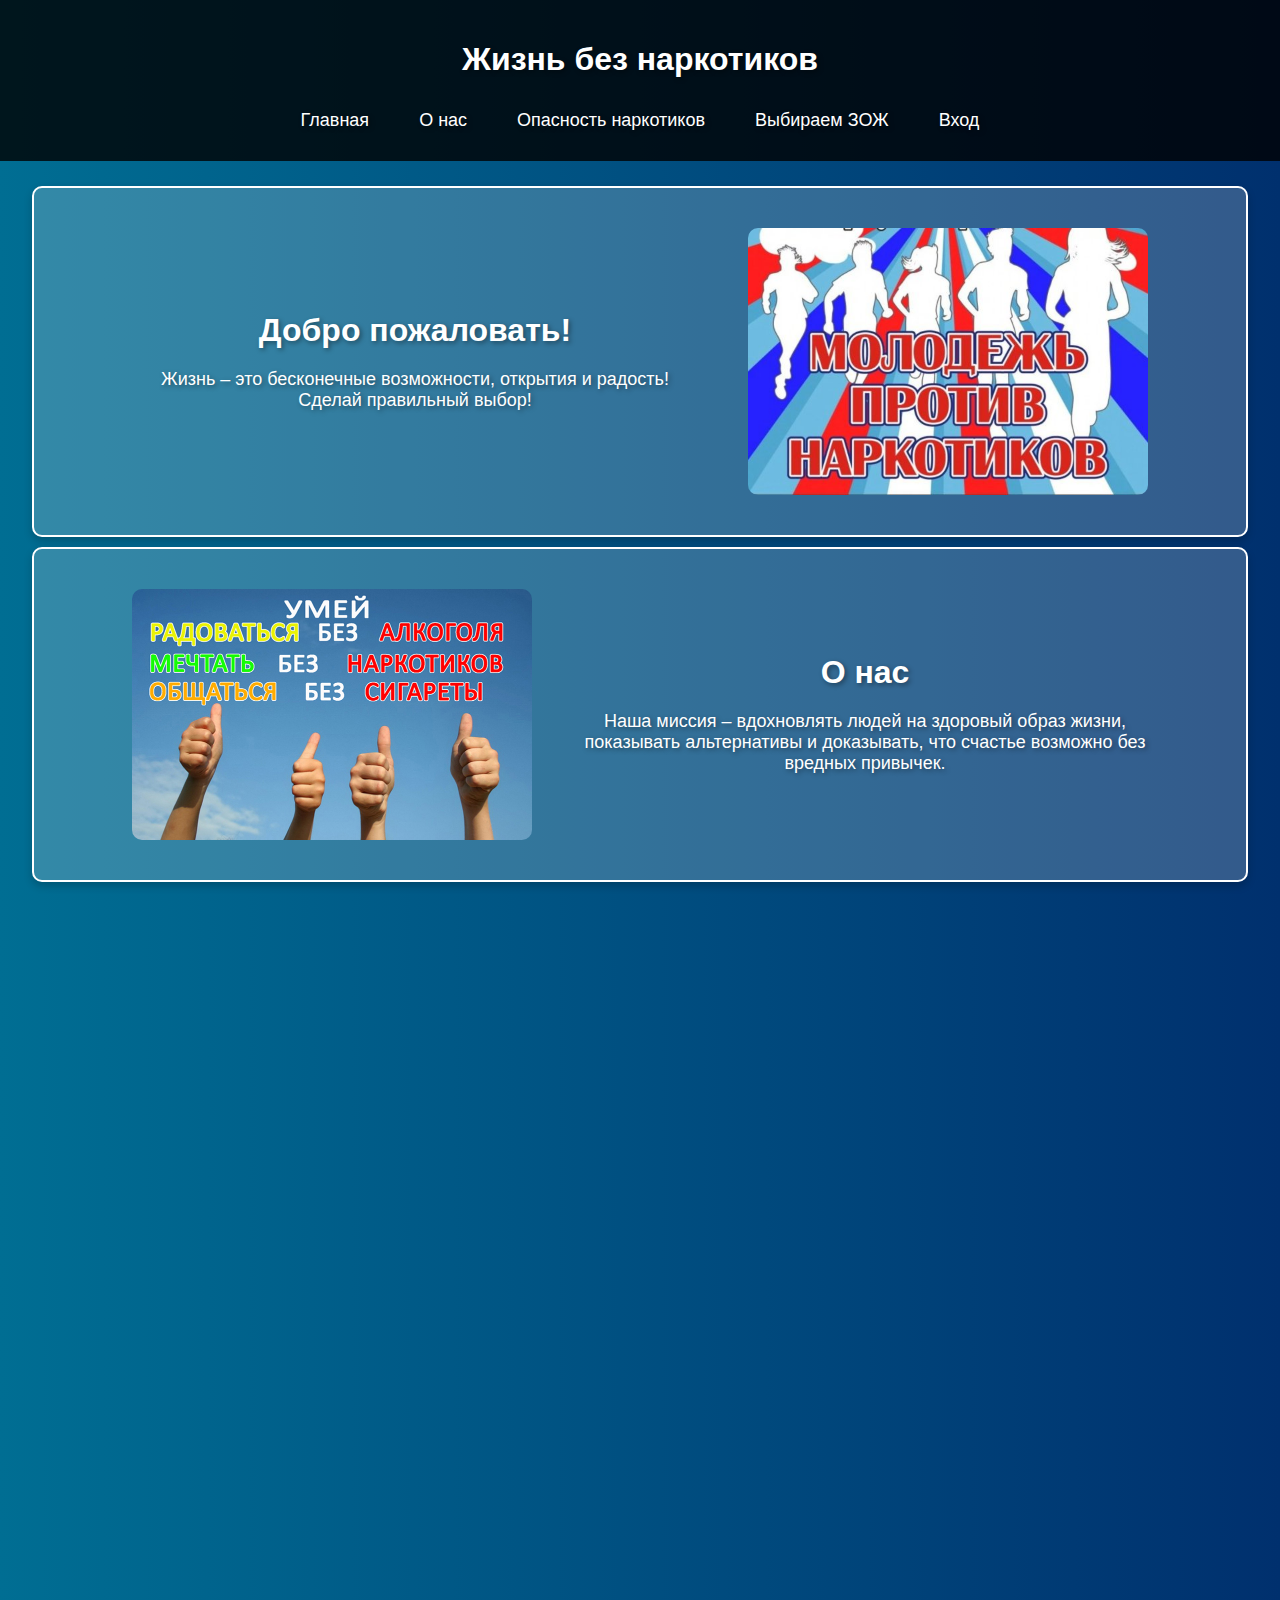
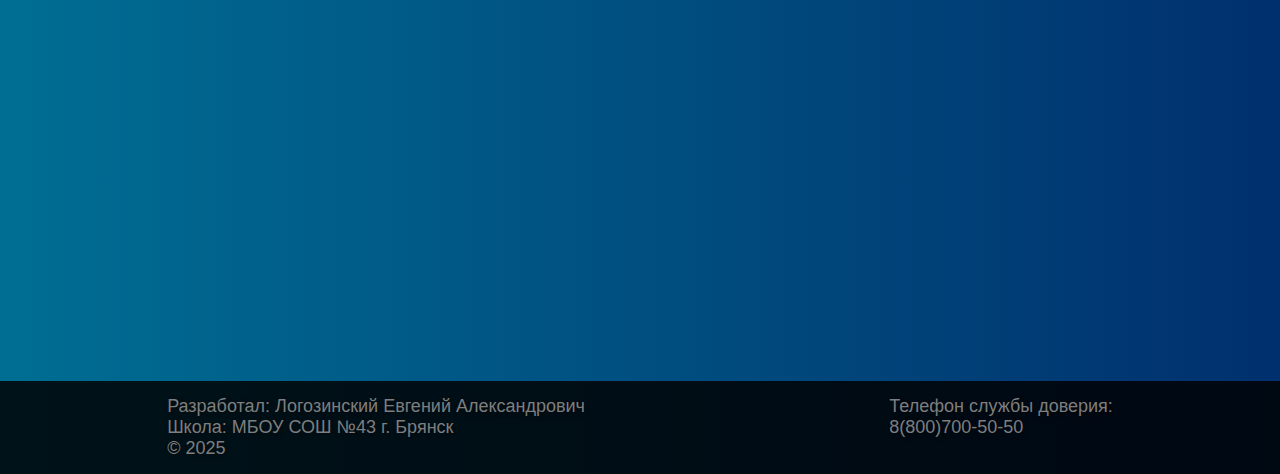
<file: index.html>
<!DOCTYPE html>
<html lang="ru">

<head>
    <meta charset="UTF-8">
    <meta name="viewport" content="width=device-width, initial-scale=1.0">
    <title>Жизнь без наркотиков</title>
    <link rel="stylesheet" href="./style.css">

</head>

<body>
    <header>
        <h1>Жизнь без наркотиков</h1>
        <nav>
            <ul>
                <li><a href="#home">Главная</a></li>
                <li><a href="#about">О нас</a></li>
                <li><a href="#dangers">Опасность наркотиков</a></li>
                <li><a href="#healthy">Выбираем ЗОЖ</a></li>
                <li><a href="#login">Вход</a></li>
            </ul>
        </nav>
    </header>
    <div class="bloks">
        <section class="block" id="home">
            <div class="text">
                <h2>Добро пожаловать!</h2>
                <p>Жизнь – это бесконечные возможности, открытия и радость! Сделай правильный выбор!</p>
            </div>
            <img src="./images/1683327018_kartinkof-club-p-kartinki-antinarkoticheskoi-napravlennosti-22.jpg"
                alt="Мотивирующее изображение">
        </section>

        <section class="block" id="about">
            <img src="./images/article6028-1.jpg" alt="О нас">
            <div class="text">
                <h2>О нас</h2>
                <p>Наша миссия – вдохновлять людей на здоровый образ жизни, показывать альтернативы и доказывать, что
                    счастье возможно без вредных привычек.</p>
            </div>
        </section>

        <section class="block" id="dangers">
            <div class="text">
                <h2>Опасность наркотиков</h2>
                <p>Наркотики разрушают мечты, здоровье и судьбы. Сделай осознанный выбор!</p>
            </div>
            <img src="./images/c904d323-0837-4849-9401-75679d72e79e.jpg" alt="Опасность наркотиков">
        </section>
        <section class="block" id="healthy">
            <img src="./images/unnamed.jpg" alt="Здоровый образ жизни">
            <div class="text">
                <h2>Выбираем ЗОЖ</h2>
                <p>Занимайся спортом, путешествуй, находи новые увлечения! Жизнь без наркотиков – это энергия, успех и
                    уверенность в завтрашнем дне!</p>
            </div>
        </section>
    </div>
    <div class="login">
        <section id="login" class="">
            <form id="loginForm" class="">
                <h2 style="margin-bottom: 5px;">Вход</h2>
                <p style="margin-bottom: 20px;">Войдите для получение дополнительной информации</p>
                <input type="text" placeholder="Имя" required>
                <input type="password" placeholder="Пароль" required>
                <button type="submit">Войти</button>
                <p class="regbttonc" onclick="reg_window()">Зарегистрироваться >>></p>
            </form>
            <form id="regForm" class="none">
                <h2>Регистрация</h2>
                <input type="text" placeholder="Имя" required>
                <input type="password" placeholder="Пароль" required>
                <input type="password" placeholder="Подтвердите пароль" required>
                <button type="submit">Зарегистрироваться</button>
                <p class="logbttonc" onclick="login_window()">Войти >>></p>

            </form>
        </section>
    </div>
    <button id="scrollTopBtn" title="Наверх">↑</button>
    <footer>
        <div class="creater">
            <p>Разработал: Логозинский Евгений Александрович</p>
            <p>Школа: МБОУ СОШ №43 г. Брянск</p>
            <p>&copy; 2025</p>
        </div>
        <div class="sup">
            <p>Телефон службы доверия:</p>
            <p>8(800)700-50-50</p>
        </div>
    </footer>
    
    <script src="./main.js"></script>
</body>

</html>
</file>
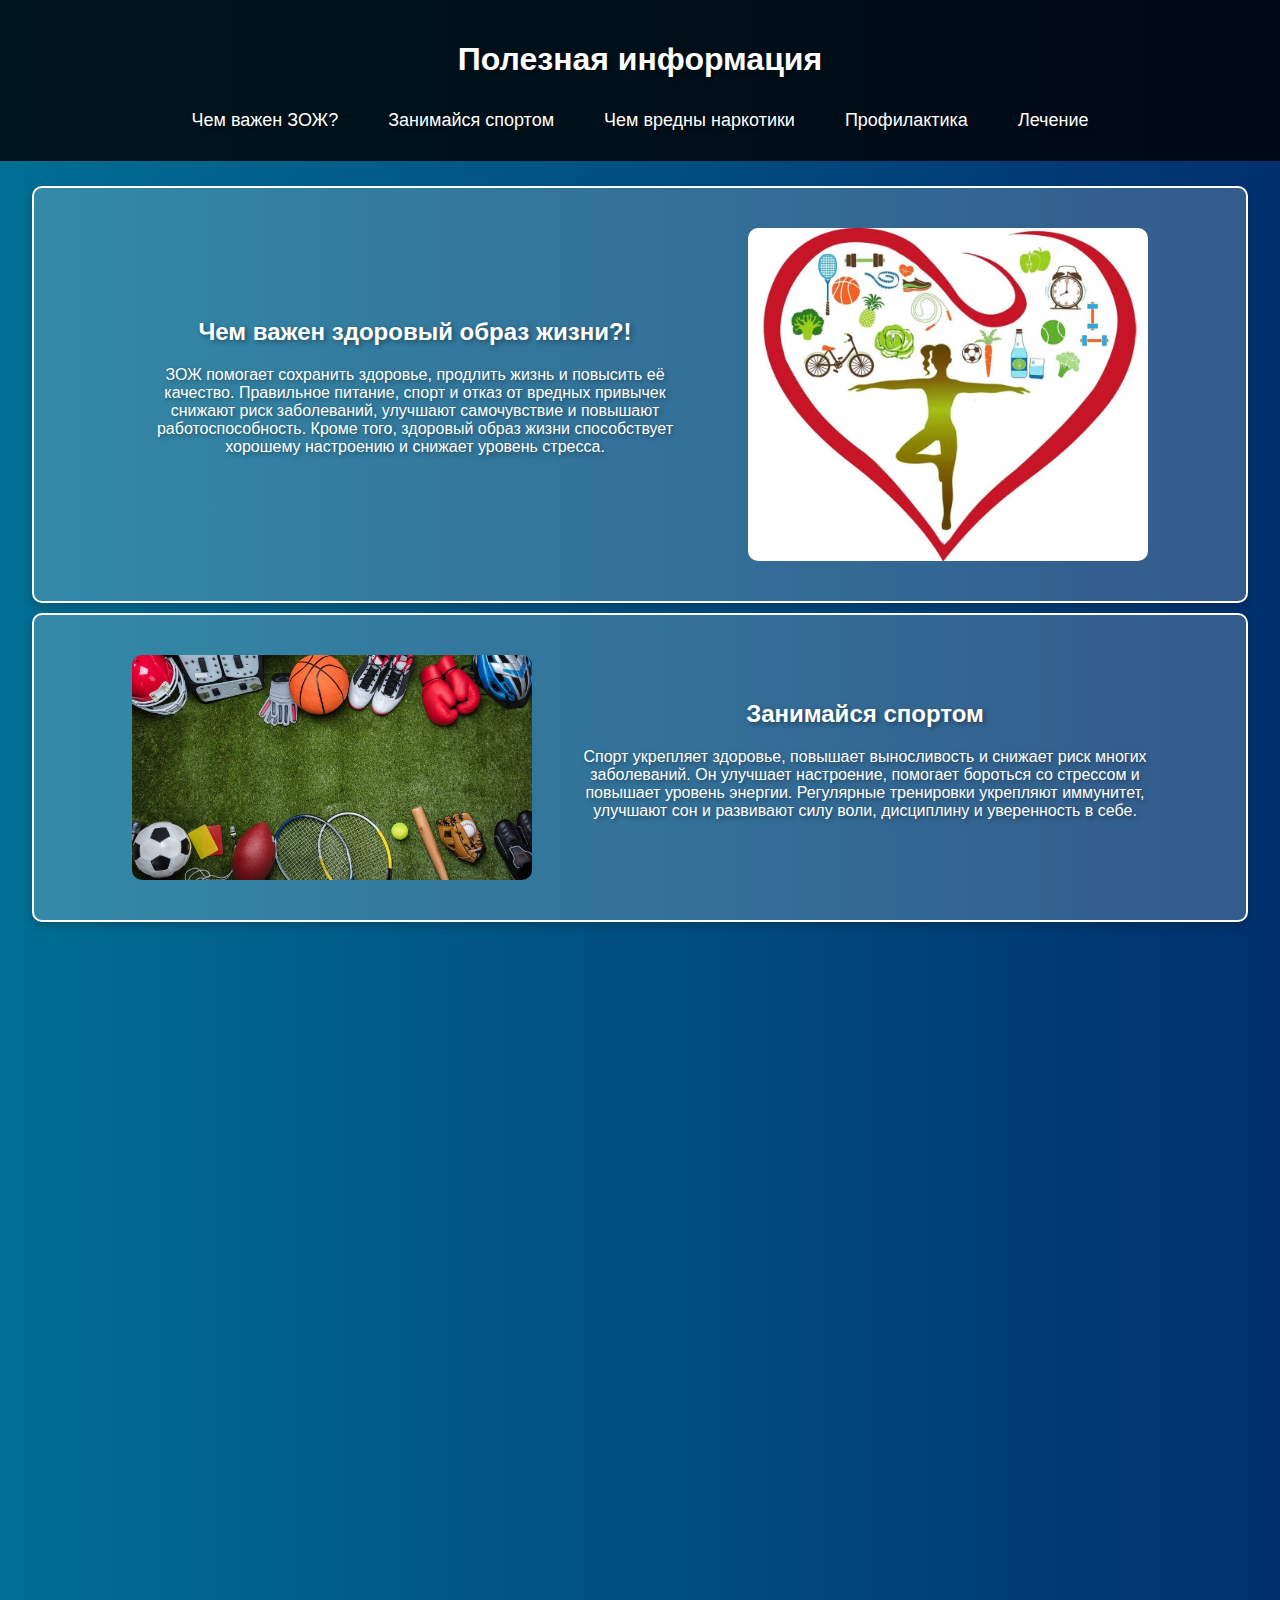
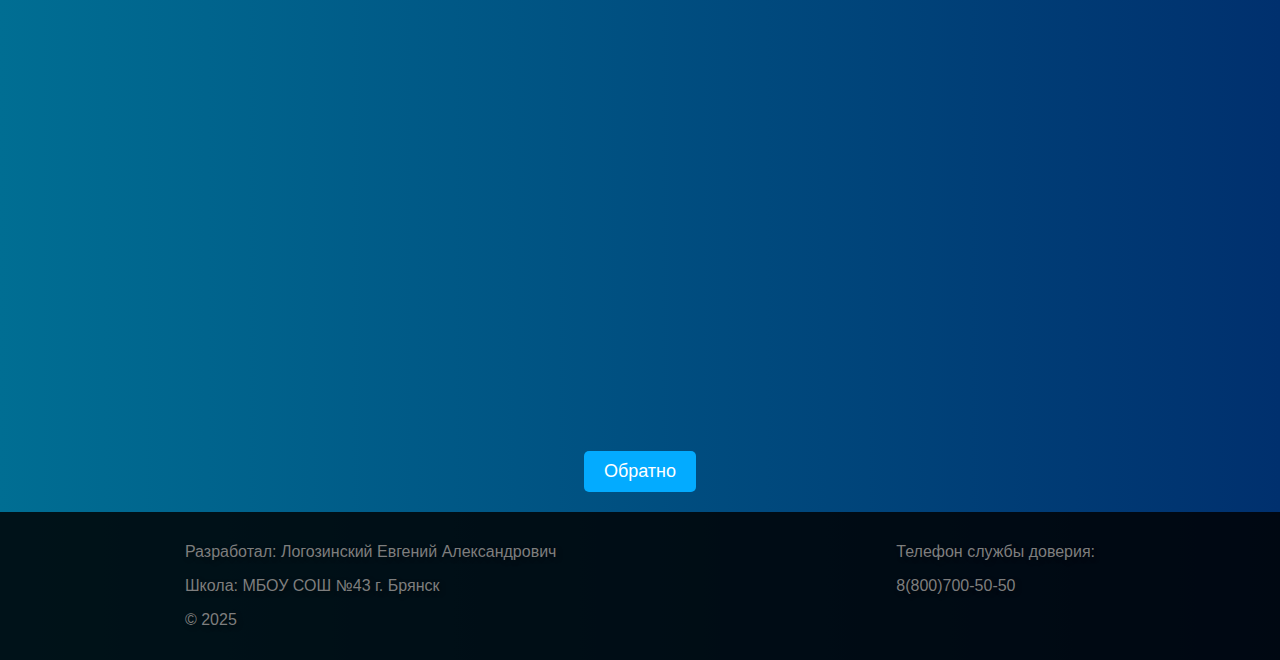
<file: user-page/user-page.html>
<!DOCTYPE html>
<html lang="en">
<head>
    <meta charset="UTF-8">
    <meta name="viewport" content="width=device-width, initial-scale=1.0">
    <title>Информация</title>
    <link rel="stylesheet" href="./user-style.css">
</head>
<body>
    <header>
        <h1>Полезная информация</h1>
        <nav>
            <ul>
                <li><a href="#ZOZH">Чем важен ЗОЖ?</a></li>
                <li><a href="#sport">Занимайся спортом</a></li>
                <li><a href="#dangers">Чем вредны наркотики</a></li>
                <li><a href="#prevention">Профилактика</a></li>
                <li><a href="#treatment">Лечение</a></li>
            </ul>
        </nav>
    </header>
    <div class="bloks">
        <section class="block" id="ZOZH">
            <div class="text">
                <h2>Чем важен здоровый образ жизни?!</h2>
                <p>ЗОЖ помогает сохранить здоровье, продлить жизнь и повысить её качество. Правильное питание, спорт и отказ от вредных привычек снижают риск заболеваний, улучшают самочувствие и повышают работоспособность. Кроме того, здоровый образ жизни способствует хорошему настроению и снижает уровень стресса.</p>
            </div>
            <img src="./images/zozh.jpg"
                alt="катринка про зож">
        </section>

        <section class="block" id="sport">
            <img src="./images/sport.jpg" alt="картинка про спорт">
            <div class="text">
                <h2>Занимайся спортом</h2>
                <p>Спорт укрепляет здоровье, повышает выносливость и снижает риск многих заболеваний. Он улучшает настроение, помогает бороться со стрессом и повышает уровень энергии. Регулярные тренировки укрепляют иммунитет, улучшают сон и развивают силу воли, дисциплину и уверенность в себе.</p>
            </div>
        </section>

        <section class="block" id="dangers">
            <div class="text">
                <h2>Чем вредны наркотики?</h2>
                <p>Наркотики разрушают организм, вызывают зависимость, ухудшают психическое здоровье и приводят к социальным проблемам. Они снижают интеллект, разрушают отношения и могут привести к смерти!</p>
            </div>
            <img src="./images/stop_to_drug.png" alt="Опасность наркотиков">
        </section>
        <section class="block" id="prevention">
            <img src="./images/4.PNG" alt="профилактика">
            <div class="text">
                <h2>Профилактика</h2>
                <p>Профилактика наркотиков включает в себя информирование о вреде, развитие здоровых привычек, поддержание активного образа жизни и укрепление психоэмоционального здоровья. Важно создавать поддерживающую атмосферу в семье и обществе, а также заниматься воспитанием и обучением подростков, помогая им осознавать риски и избегать соблазнов.</p>
            </div>
        </section>
        <section class="block" id="treatment">
            <div class="text">
                <h2>Лечение</h2>
                <p>Лечение зависимости от наркотиков включает детоксикацию, психотерапию, медикаментозное лечение, реабилитацию и поддержку. Важно работать с причинами зависимости, восстанавливать психоэмоциональное состояние и предотвращать рецидивы. Поддержка семьи и участие в группах важны для успешного восстановления.</p>
            </div>
            <img src="./images/narkoman.jpg" alt="лечение">
        </section>
    </div>
    <button class="logout-btn" onclick="logout()">Обратно</button>
    
    <button id="scrollTopBtn" title="Наверх">↑</button>

    <footer>
        <div class="creater">
            <p>Разработал: Логозинский Евгений Александрович</p>
            <p>Школа: МБОУ СОШ №43 г. Брянск</p>
            <p>&copy; 2025</p>
        </div>
        <div class="sup">
            <p>Телефон службы доверия:</p>
            <p>8(800)700-50-50</p>
        </div>
    </footer>

    <script src="./user-root.js"></script>
</body>
</html>
</file>
<file: style.css>
* {
    box-sizing: border-box;
}

html {
    scroll-behavior: smooth;
    margin: 0;
}

body {
    font-family: Arial, sans-serif;
    margin: 0;
    padding: 0;
    background: linear-gradient(to right, #006e93, #00306e);
    color: white;
    text-align: center;
    scroll-behavior: smooth;
    text-shadow: 2px 2px 5px rgba(0, 0, 0, 0.4);
}

header {
    background: rgba(0, 0, 0, 0.8);
    padding: 20px;
    width: 100%;
    top: 0;
    left: 0;
    z-index: 1000;
    margin-bottom: 2%;
}

nav ul {
    list-style: none;
    padding: 0;
    margin: 0;
    display: flex;
    justify-content: center;
}

nav ul li {
    margin: 0 15px;
    padding: 10px;
    transition: .5s;
    border-radius: 10px;
}

nav ul li:hover {
    background-color: #006eff6e;
    transition: .5s;
}

nav ul li a {
    color: white;
    text-decoration: none;
    font-size: 18px;
    transition: color 0.3s;
    scroll-behavior: smooth;
}

nav ul li a:hover {
    color: #f4d03f;
}

/* .container {
    display: flex;
    flex-wrap: wrap;
    justify-content: space-between;
    align-items: stretch;
    max-width: 1200px;
    margin: 150px auto 50px auto;
    padding: 20px;
} */

.bloks {
    display: flex;
    gap: 10px;
    flex-wrap: wrap;
    text-align: center;
    justify-content: center;
}

section {
    width: 95%;
    padding: 40px;
    background: rgba(255, 255, 255, 0.2);
    border: 2px solid white;
    border-radius: 10px;
    box-shadow: 0 4px 8px rgba(0, 0, 0, 0.2);
    min-height: 300px;
    box-sizing: border-box;
}

.block {
    display: flex;
    gap: 50px;
    align-items: center;
    justify-content: center;
    justify-items: center;
    opacity: 0;
    transition: opacity 1s ease-out, transform 1s ease-out;
}

.block.visible, .login.visible{
    opacity: 1;
}

.login.visible {
    opacity: 1;
}

.block h2 {
    margin: 0;
    margin-bottom: 20px;
}

.text {
    width: 50%;
}

.login {
    justify-content: center;
    display: flex;
    margin: 10px 0;
    justify-items: center;
    text-align: center;
    align-items: center;
    opacity: 0;
    transition: opacity 1s ease-out, transform 1s ease-out;
}

#login {
    justify-items: center;
    text-align: center;
    align-items: center;
}

.none {
    display: none
}


h2 {
    font-size: 32px;
    margin-bottom: 20px;
}

p {
    font-size: 18px;
    max-width: 800px;
    margin: 0 auto;
}

img {
    border-radius: 10px;
    width: 400px;
}


button {
    background: #ffcc00;
    color: rgb(255, 255, 255);
    border: none;
    padding: 10px 20px;
    font-size: 18px;
    cursor: pointer;
    border-radius: 5px;
    transition: background 0.3s;
    text-shadow: 2px 2px 5px rgba(0, 0, 0, 0.4);
}

button:hover {
    background: #ffa600;
}

form input {
    width: 80%;
    padding: 10px;
    margin: 10px 0;
    border: none;
    border-radius: 5px;
}

form {
    margin: 10px;
    background: rgba(255, 255, 255, 0.2);
    padding: 20px;
    border-radius: 10px;
    text-align: center;
    justify-items: center;
    width: 50%;
}

#scrollTopBtn {
    position: fixed;
    bottom: 20px;
    right: 20px;
    display: hidden;
    background-color: rgb(0, 76, 147);
    color: #ffffff;
    border: 2px solid rgb(255, 255, 255);
    border-radius: 15px;
    width: fit-content;
    height: 50px;
    font-size: 25px;
    text-align: center;
    line-height: 50px;
    cursor: pointer;
    z-index: 1000;
    opacity: 0;
    transition: opacity 0.3s ease;
    transition: .3s;
    display: flex;
    justify-content: center;
    align-items: center;
}

#scrollTopBtn.show {
    display: block;
    opacity: 1;
    transition: .3s;
    transition-duration: .3s;
    line-height: 50px;
    display: flex;
    justify-content: center;
    align-items: center;

}

#scrollTopBtn:hover {
    background-color: #83bfff;
    color: white;
    border-color: #51a5ff;
    transition-duration: .3s;
    transition: .3s;
}

.regbttonc {
    transition: .3s;
    margin: 10px;
    width: fit-content;
}

.regbttonc:hover {
    cursor: pointer;
    transform: scale(1.1);
    transition: .3s;
}

.logbttonc {
    margin: 10px;
    transition: .3s;
    width: fit-content;
}

.logbttonc:hover {
    cursor: pointer;
    transform: scale(1.1);
    transition: .3s;
}

footer {
    background-color: rgba(0, 0, 0, 0.83);
    color: rgb(126, 126, 126);
    text-align: center;
    padding: 15px;
    font-size: 16px;
    display: flex;
    flex-wrap: nowrap;
    justify-content: space-around;
}

footer div{
    text-align: left;
}


@media (max-width: 1024px) {
    /* .container {
        flex-direction: column;
        align-items: center;
    } */

    .block {
        flex-direction: column;
        gap: 20px;
    }

    .text {
        width: 100%;
    }
}

@media (max-width: 768px) {
    nav ul {
        align-items: center;
    }

    nav ul li {
        margin: 10px 15px;
    }

    h2 {
        font-size: 28px;
    }

    p {
        font-size: 16px;
    }

    button {
        font-size: 16px;
        padding: 8px 16px;
    }

    form {
        width: 70%
    }

    footer {
        font-size: 14px;
        padding: 10px;
    }
}

@media (max-width: 480px) {
    body {
        text-align: center;
    }

    h2 {
        font-size: 24px;
    }

    ul {
        display: flex;
        flex-wrap: wrap;
        width: fit-content;
    }

    li {
        width: fit-content;
    }

    p {
        font-size: 18px;
    }

    /* .container {
        padding: 10px;
    } */

    form {
        padding: 15px;
        text-align: center;
        width: 100%;
        justify-items: center;
        justify-content: center;
    }

    #login {
        text-align: center;
        justify-content: center;
        justify-items: center;
    }

    .login {
        text-align: center;
        justify-content: center;
        justify-items: center;
    }

    button {
        width: fit-content;
    }

    #scrollTopBtn {
        width: 60px;
        height: 60px;
        font-size: 30px;
    }

    img {
        width: 90%;
    }

    section {
        padding: 20px;
    }

    nav ul li {
        margin: 0 10px;
    }

    footer {
        font-size: 12px;
        padding: 8px;
    }
}
</file>
<file: user-page/user-style.css>
* {
    box-sizing: border-box;
}

html {
    scroll-behavior: smooth;
    margin: 0;
}

body {
    font-family: Arial, sans-serif;
    margin: 0;
    padding: 0;
    background: linear-gradient(to right, #006e93, #00306e);
    color: white;
    text-align: center;
    scroll-behavior: smooth;
    text-shadow: 2px 2px 5px rgba(0, 0, 0, 0.4);
}

header {
    background: rgba(0, 0, 0, 0.8);
    padding: 20px;
    width: 100%;
    top: 0;
    left: 0;
    z-index: 1000;
    margin-bottom: 2%;
}

nav ul {
    list-style: none;
    padding: 0;
    margin: 0;
    display: flex;
    justify-content: center;
}

nav ul li {
    margin: 0 15px;
    padding: 10px;
    transition: .5s;
    border-radius: 10px;
}

nav ul li:hover {
    background-color: #006eff6e;
    transition: .5s;
}

nav ul li a {
    color: white;
    text-decoration: none;
    font-size: 18px;
    transition: color 0.3s;
    scroll-behavior: smooth;
}

nav ul li a:hover {
    color: #f4d03f;
}

.bloks {
    display: flex;
    gap: 10px;
    flex-wrap: wrap;
    text-align: center;
    justify-content: center;
}

section {
    width: 95%;
    padding: 40px;
    background: rgba(255, 255, 255, 0.2);
    border: 2px solid white;
    border-radius: 10px;
    box-shadow: 0 4px 8px rgba(0, 0, 0, 0.2);
    min-height: 300px;
    box-sizing: border-box;
}

.block {
    display: flex;
    gap: 50px;
    align-items: center;
    justify-content: center;
    justify-items: center;
    opacity: 0;
    transition: opacity 1s ease-out, transform 1s ease-out;
}

.block.visible,
.login.visible {
    opacity: 1;
    transform: translateY(0);
}

.block h2 {
    margin: 0;
    margin-bottom: 20px;
}


.text {
    width: 50%;
}

img {
    border-radius: 10px;
    width: 400px;
}

#scrollTopBtn {
    position: fixed;
    bottom: 20px;
    right: 20px;
    display: hidden;
    background-color: rgb(0, 76, 147);
    color: #ffffff;
    border: 2px solid rgb(255, 255, 255);
    border-radius: 15px;
    width: 50px;
    height: 50px;
    font-size: 25px;
    text-align: center;
    line-height: 50px;
    cursor: pointer;
    z-index: 1000;
    opacity: 0;
    transition: opacity 0.3s ease;
    transition: .3s;
    display: flex;
    justify-content: center;
    align-items: center;
}

#scrollTopBtn.show {
    display: block;
    opacity: 1;
    transition: .3s;
    transition-duration: .3s;
    line-height: 50px;
    display: flex;
    justify-content: center;
    align-items: center;

}

#scrollTopBtn:hover {
    background-color: #83bfff;
    color: white;
    border-color: #51a5ff;
    transition-duration: .3s;
    transition: .3s;
}

.logout-btn {
    margin: 20px;
    background: rgb(3, 171, 255);
    color: white;
    border: none;
    padding: 10px 20px;
    font-size: 18px;
    cursor: pointer;
    border-radius: 5px;
    transition: background 0.3s;
    transition-duration: .3s;
}

.logout-btn:hover {
    background: rgba(0, 217, 255, 0.234);
}


footer {
    background-color: rgba(0, 0, 0, 0.83);
    color: rgb(126, 126, 126);
    text-align: center;
    padding: 15px;
    font-size: 16px;
    display: flex;
    flex-wrap: nowrap;
    justify-content: space-around;
}

footer div {
    text-align: left;
}

@media (max-width: 1024px) {
    .block {
        flex-direction: column;
        gap: 20px;
    }

    .text {
        width: 100%;
    }
}

@media (max-width: 768px) {
    nav ul {
        align-items: center;
    }

    nav ul li {
        margin: 10px 15px;
    }

    h2 {
        font-size: 28px;
    }

    p {
        font-size: 16px;
    }

    button {
        font-size: 16px;
        padding: 8px 16px;
    }

    footer {
        font-size: 14px;
        padding: 10px;
    }
}

@media (max-width: 480px) {
    body {
        text-align: center;
    }

    h2 {
        font-size: 24px;
    }

    ul {
        display: flex;
        flex-wrap: wrap;
        width: fit-content;
    }

    li {
        width: fit-content;
    }

    p {
        font-size: 18px;
    }

    button {
        width: fit-content;
    }

    #scrollTopBtn {
        width: 60px;
        height: 60px;
        font-size: 30px;
    }

    img {
        width: 90%;
    }

    section {
        padding: 20px;
    }

    nav ul li {
        margin: 0 10px;
    }

    footer {
        font-size: 12px;
        padding: 8px;
    }
}
</file>
